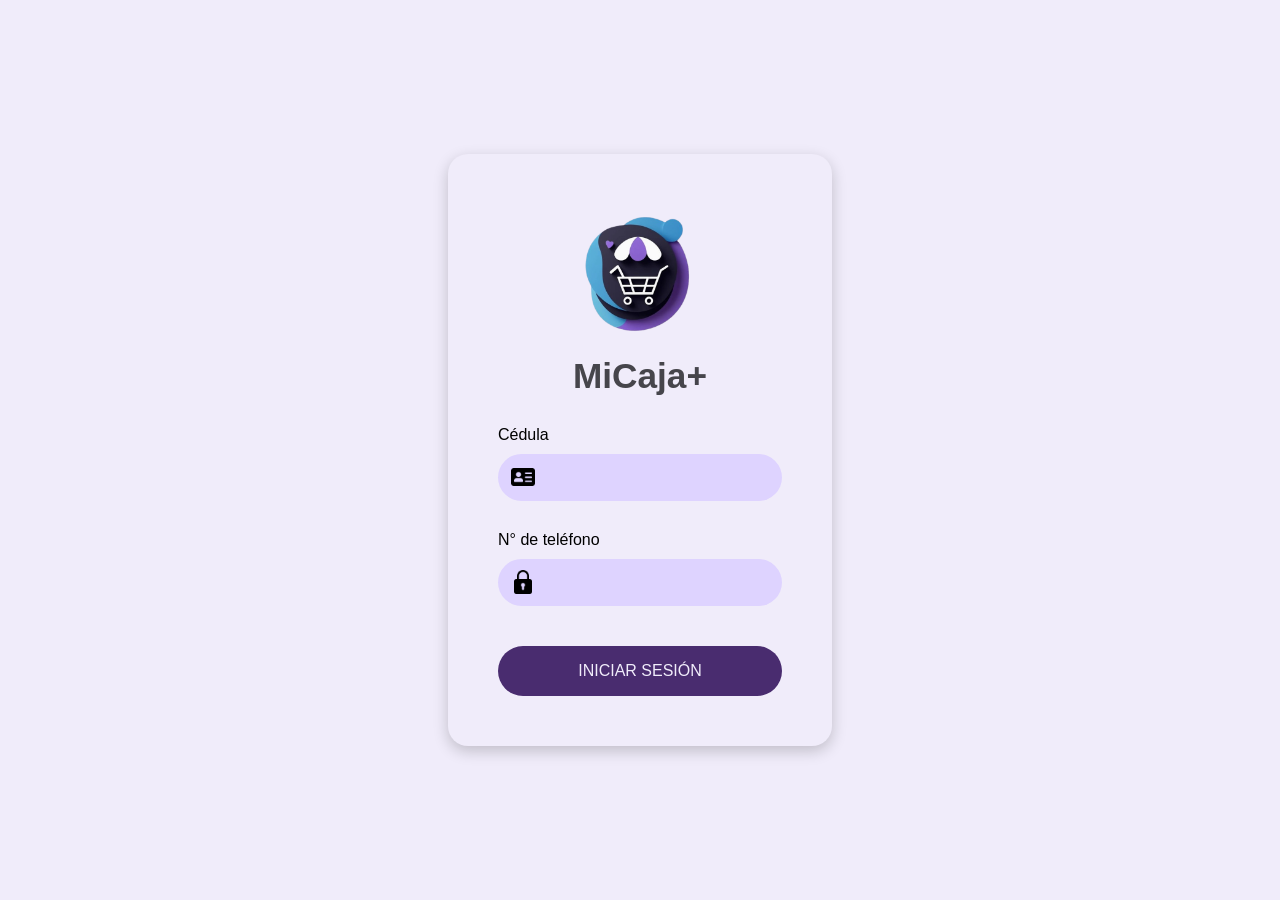
<file: templates/index.html>
<!DOCTYPE html>
<html lang="es">
<head>
    <meta charset="UTF-8">
    <meta name="viewport" content="width=device-width, initial-scale=1.0">
    <title>Inicio sesión</title>
    <link rel="stylesheet" href="/static/styles/index.css">
    <script src="/static/js/index.js" defer></script>
    <link rel="icon" type="image/png" href="/static/img/LogoMiCajaPlus.png">
</head>
<body>
    <main id="ppal">
        <section id="panelpadre">
            <section id="hijo">
                <figure id="imgmarca">
                    <img src="/static/img/LogoMiCajaPlus.png" alt="image">
                </figure>
                <h1 id="nombremarca">MiCaja+</h1>
            </section>
            <form id="formulario">
                <div class="cont_campos">
                    <label for="cedula_tendero">Cédula</label>
                    <figure id="imgcedula">
                        <img src="/static/img/ic_cedula.png" alt="cedula">
                    </figure>
                    <input type="text" inputmode="numeric" name="cedula_tendero" id="cedula_tendero" maxlength="10"
                    minlength="7" pattern="[0-9]{7,10}" title="Tu cedula no es correcta" tabindex="1"
                    required>
                </div >
                <div class="cont_campos">
                    <label for="telefono_tendero">N° de teléfono</label>
                    <figure id="imgcandado">
                        <img src="/static/img/ic_candado.png" alt="candado">
                    </figure>
                    <input type="password" inputmode="numeric" name="telefono_tendero" id="telefono_tendero"
                    maxlength="10" minlength="10" pattern="[0-9]{10}" title="Tu numero movil no es correcto"
                    tabindex="2" required>
                </div>
                <div id="cont_entrar">
                    <h5 id="mensaje"></h5>
                    <button type="submit" id="btn_entrar" tabindex="3">INICIAR SESIÓN</button>
                </div>
            </form>
        </section>
    </main>
</body>
</html>
</file>
<file: static/styles/index.css>
*{
    box-sizing: border-box;
    transition: all 0.7s;
}

:root{
    --color-fondo:#F0ECFA;
    --color-campos:#DED3FF;
    --color-button:#492C6F;
    --color-texto:#010101;
    --color-texto-claro:#46454B;
    --color-texto-error:red;
}

::placeholder, ::-webkit-input-placeholder :-moz-placeholder{
    color: inherit;
}

body,html{
    margin: 0;
    padding: 0;
}

body{
    background: var(--color-fondo);
    font-family:'Arial Narrow Bold', sans-serif;
}

figure{
    margin: 0;
    padding: 0;
}

    figure img{
        width: 100%;
        margin: 0;
        padding: 0;
    }

h1{
    margin: 0;
    padding: 0;
}  

/*-----------------------SEMANTICOS----------------------*/

main#ppal{
    display: flex;
    justify-content: center; 
    align-items: center;     
    background: var(--color-fondo);
    position: relative;
    width: 100%;
    min-height: 100vh;
    z-index: 1;
}

section#panelpadre{
    background:var(--color-fondo);
    width: 90%;
    background: var(--color-fondo);
    border-radius: 20px;
    box-shadow: 0 5px 15px rgba(0,0,0,0.2);
    padding: 40px;
}

section#hijo{
    display: flex;
    flex-direction: column;
    align-items: center;
}

form#formulario{
    width: 100%;
}

div#cont_entrar{
    display: flex;
    flex-direction: column;
    align-items: center;
    justify-content: center;
    margin: 10px 10px 0 10px;
}

label{
    font-size: 1em;
}

/*---------------------OBJETOS---------------------*/

#imgmarca{
    max-width: 150px;
}

#nombremarca{
    font-size: 2.2em;
    color: var(--color-texto-claro);
}

#mensaje{
    text-align: center;
    margin: 0px 10px 10px 0px;
    font-size: 14px;
    color:var(--color-texto-error);
}

#btn_entrar{
    padding: 16px;
    width: 100%;
    border: none;
    border-radius: 25px;
    background: var(--color-button);
    margin: 20px 10px 10px 10px;
    color: var(--color-fondo);
    font-size: 1em;
} 

/*--------------------CLASES------------------*/

.cont_campos{
    position: relative;
    margin: 30px 10px 0 10px;
    z-index: 4;
}

    .cont_campos input{
        background: var(--color-campos);
        border: none;
        border-radius: 25px;
        padding: 16px;
        width: 100%;
        position: relative;
        margin-top: 10px;
        padding-left: 60px;
        z-index: 5;
    }

    .cont_campos figure{
        height: 50px;
        width: 50px;
        padding: 13px;
        position: absolute;
        transform: translateY(16%);
        z-index: 6;
    }
  
@media screen and (min-width: 700px){

    section#panelpadre{
        max-width: 45%;
    }
}

@media screen and (min-width:1200px)  {

    section#panelpadre{
        max-width: 30%;
    }
}
</file>
